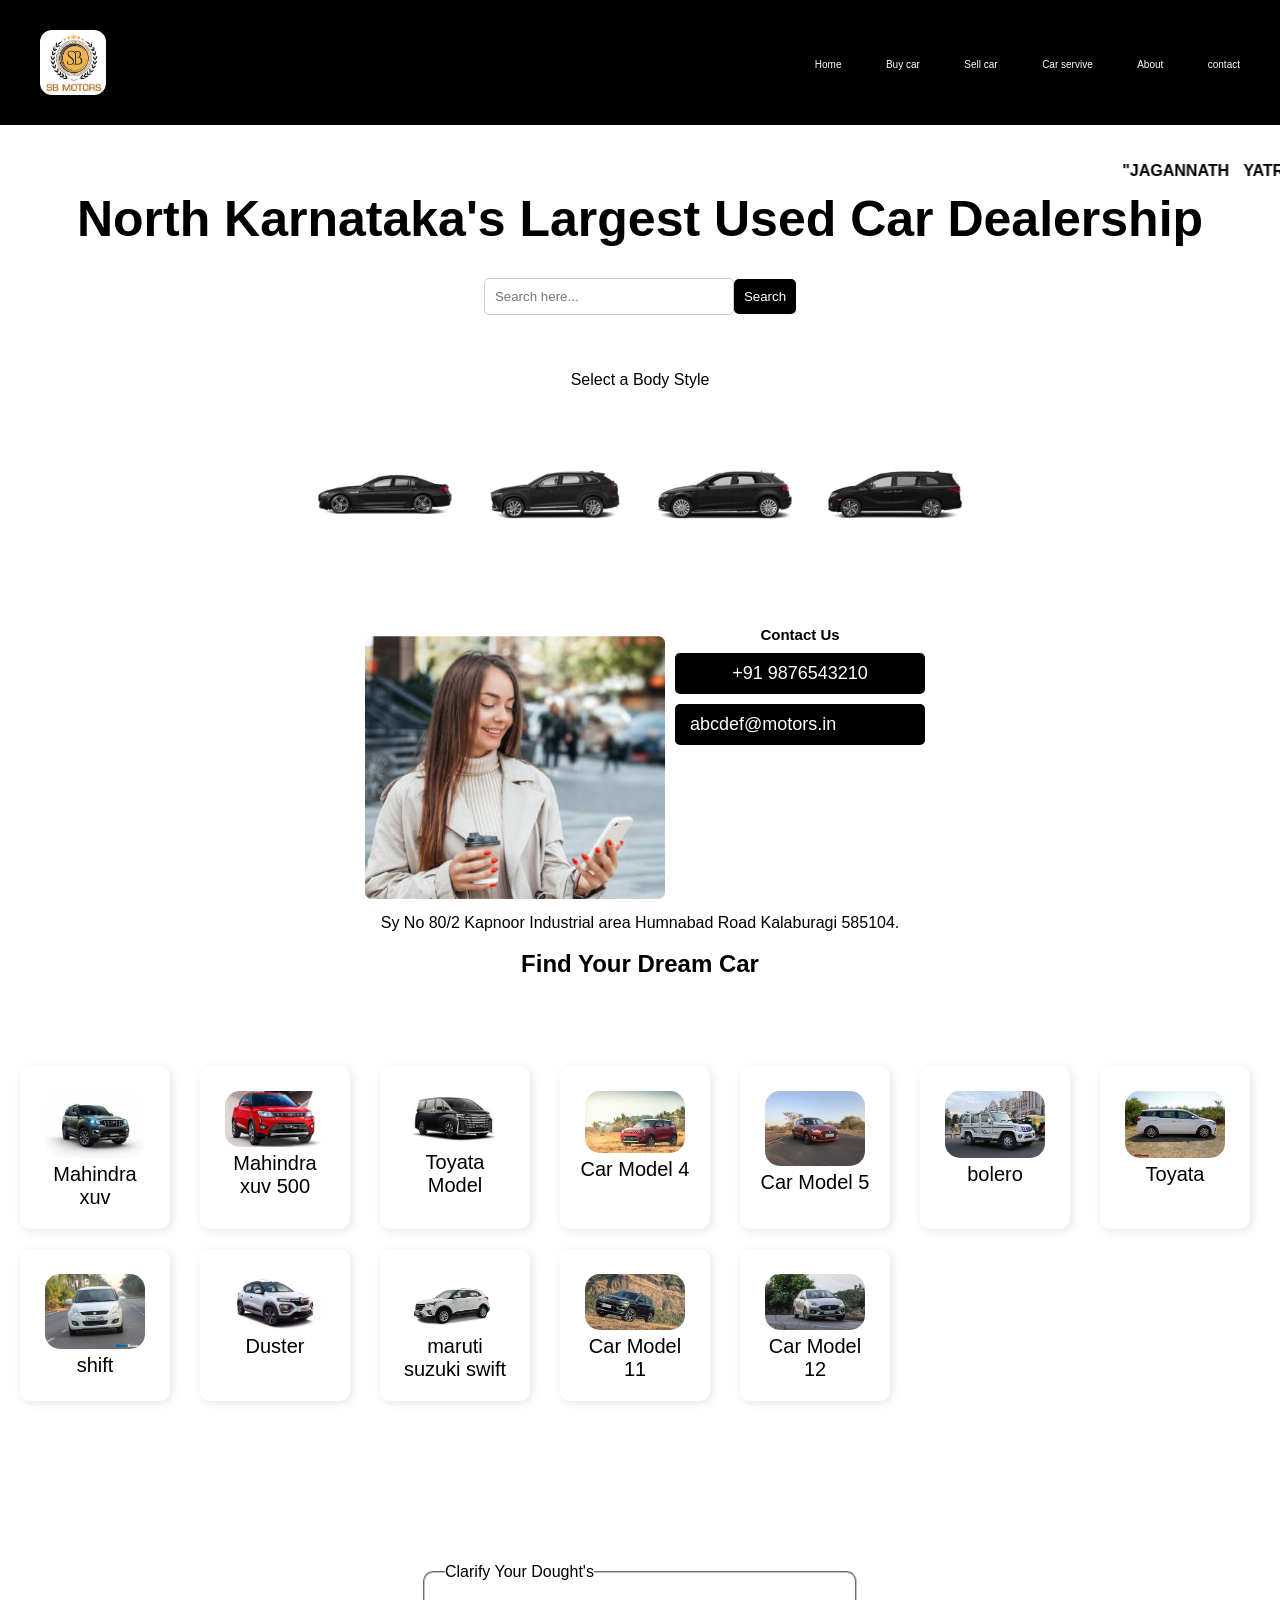
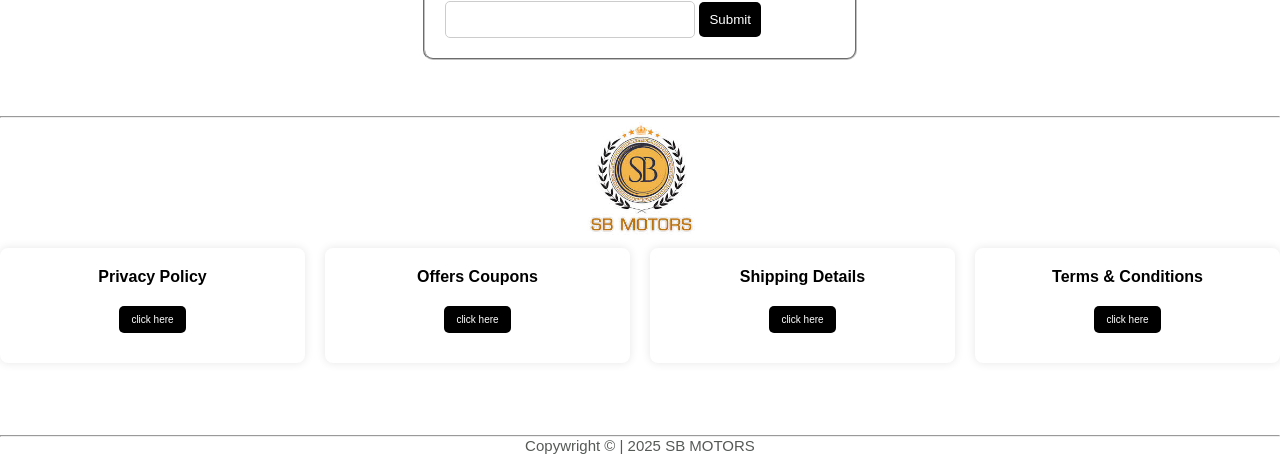
<file: index.html>
<!DOCTYPE html>
<html lang="en">

<head>
    <meta charset="UTF-8">
    <meta name="viewport" content="width=device-width, initial-scale=1.0">
    <title>SB Motors.in</title>
    <link rel="stylesheet" href="css/style.css">
    </link>

</head>

<body>
    <header>
        <a href="http://127.0.0.1:3000/intex.html">
            <img src="logo.png" alt="" height="65">
        </a>

        <nav>
            <a href="https://sbmotors.in/">Home</a>
            <a href="https://sbmotors.in/buy-car/">Buy car</a>
            <a href="https://sbmotors.in/sell-car/">Sell car</a>
            <a href="https://sbmotors.in/car-service/">Car servive</a>
            <a href="https://sbmotors.in/about/">About</a>
            <a href="https://sbmotors.in/contact/">contact</a>
        </nav>
    </header>

    <main>
        <br></br>
        <Marquee>"JAGANNATH YATRA SPECIAL : Get 15% Off on All Cars!"
            "Summer Bonanza: Flat ₹50,000 Off on SUVs!"</Marquee>
        <h1 class="elementor-heading-title elementor-size-default">North Karnataka's Largest Used Car Dealership</h1>

        <form action="search_results.html" method="GET">
            <input type="text" placeholder="Search here..." name="query">
            <button type="submit">Search</button>
        </form>
        <br><br>

        <div>
            <p>Select a Body Style</p>
        </div>

        <span>
            <div>
                <a href="https://sbmotors.in/product-category/seden/">
                    <img src="sb(1).png" alt="garuda">
                    <p>seden</p>
                    <br><br>
                </a>
            </div>

            <div>
                <a href="https://sbmotors.in/product-category/suv/">
                    <img src="sb(2).png" alt="">
                    <p>suv</p>
                </a>
            </div>

            <div>
                <a href="https://sbmotors.in/product-category/hatchback/">
                    <img src="sb(3).png" alt="">
                    <p>hatchback</p>
                </a>
            </div>

            <div>
                <a href="https://sbmotors.in/product-category/muv/">
                    <img src="sb(4).png" alt="">
                    <p>muv</p>
                </a>
            </div>

        </span>

        <section>

            <img src="service.png" alt="">

            <div class="contact-container">
                <h2>Contact Us</h2>

                <!-- Clickable Phone Number -->
                 <a href="tel:+911234567890" class="contact-button phone">
                    <i class="fas fa-mobile-alt"></i> +91 9876543210
                </a>

                <!-- Clickable Email Address -->
                <a href="#" class="contact-button email">
                    <i class="far fa-envelope"></i> abcdef@motors.in
                </a>
            </div>

        </section>
        <div>Sy No 80/2 Kapnoor Industrial area
            Humnabad Road Kalaburagi 585104.<br><br>
            <h2>Find Your Dream Car</h2>
        </div>
        <br>

        <span>

            <div class="grid-container">
                <div class="grid-item">
                    <img src="car(1).png" alt="Car Model 1">
                    <p>Mahindra xuv</p>
                </div>
                <div class="grid-item">
                    <img src="car(2).png" alt="Car Model 2">
                    <p>Mahindra xuv 500</p>
                </div>
                <div class="grid-item">
                    <img src="car(3).png" alt="Car Model 3">
                    <p>Toyata Model</p>
                </div>
                <div class="grid-item">
                    <img src="car(4).png" alt="Car Model 4">
                    <p>Car Model 4</p>
                </div>
                <div class="grid-item">
                    <img src="car(5).png" alt="Car Model 5">
                    <p>Car Model 5</p>
                </div>
                <div class="grid-item">
                    <img src="car(6).png" alt="Car Model 6">
                    <p>bolero</p>
                </div>
                <div class="grid-item">
                    <img src="car(7).png" alt="Car Model 7">
                    <p>Toyata</p>
                </div>
                <div class="grid-item">
                    <img src="car(8).png" alt="Car Model 8">
                    <p>shift </p>
                </div>
                <div class="grid-item">
                    <img src="car9.png" alt="Car Model 9">
                    <p>Duster</p>
                </div>
                <div class="grid-item">
                    <img src="car(10).png" alt="Car Model 10">
                    <p>maruti suzuki swift</p>
                </div>
                <div class="grid-item">
                    <img src="car(11).png" alt="Car Model 11">
                    <p>Car Model 11</p>
                </div>
                <div class="grid-item">
                    <img src="car(12).png" alt="Car Model 12">
                    <p>Car Model 12</p>
                </div>
            </div>
            <br><br>
        </span>
        <br>
        <br>
        <form action="submit_form.php" method="post">
            <fieldset>
                <legend>Clarify Your Dought's</legend>
                <lebel for="input"></lebel>
                <input type="text" id="input" name="enter statement">
                <button type="submit">Submit</button>
            </fieldset>
        </form>
    </main>
    <br><br>
    <hr>

    <div class="logo png">
        <img src="logo.png" alt="" height="120"><BR>
    </div>
    <div class="container">
        <div class="box">

            <H4>Privacy Policy</H4>
            <a href="#" class="menu-link">click here </a>
        </div>
        <div class="box">

            <H4>Offers Coupons</H4>
            <a href="#" class="menu-link">click here</a>
        </div>
        <div class="box">

            <H4>Shipping Details</H4>
            <a href="#" class="menu-link">click here</a>
        </div>
        <div class="box">

            <H4>Terms & Conditions</H4>
            <a href="#" class="menu-link">click here</a>
        </div>
    </div>
    </div>
    <br><br><br><br>


    <hr>
    <footer>
        Copywright &copy | 2025 SB MOTORS
    </footer>

</body>

</html>
</file>
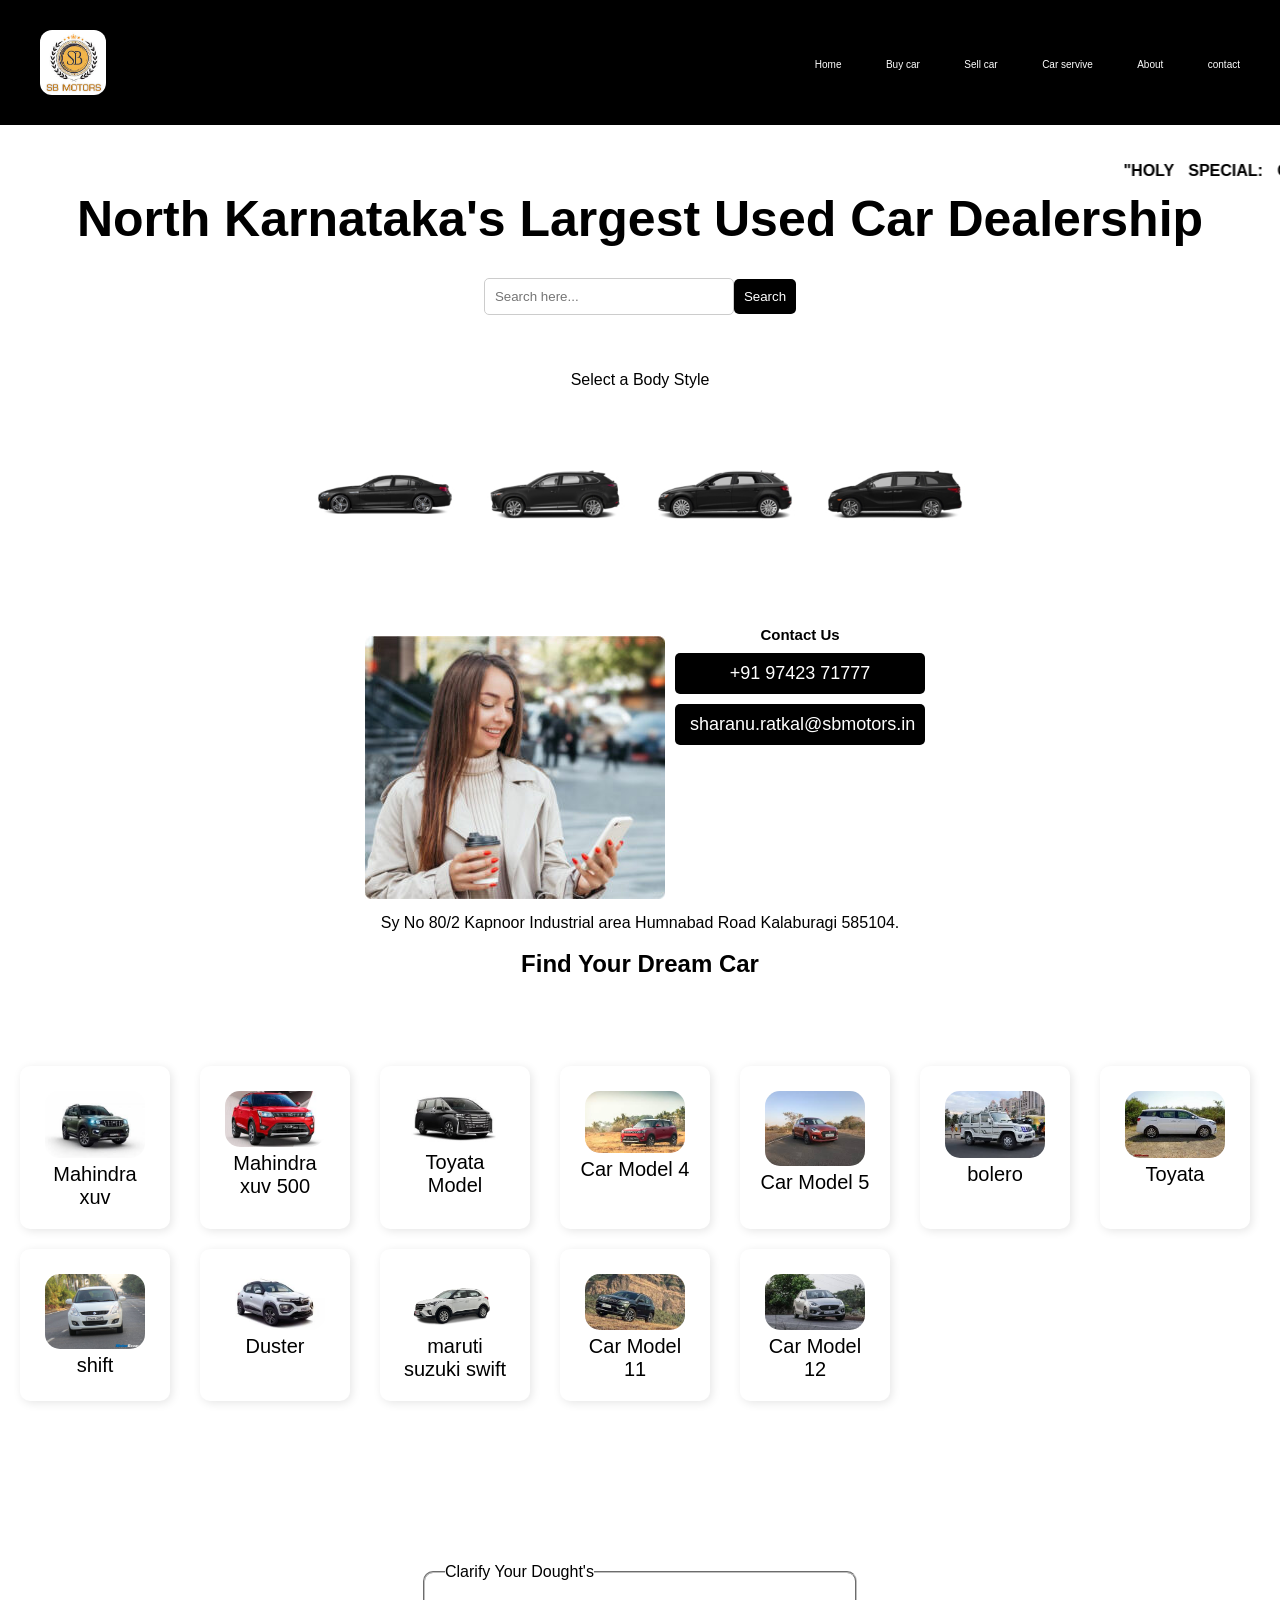
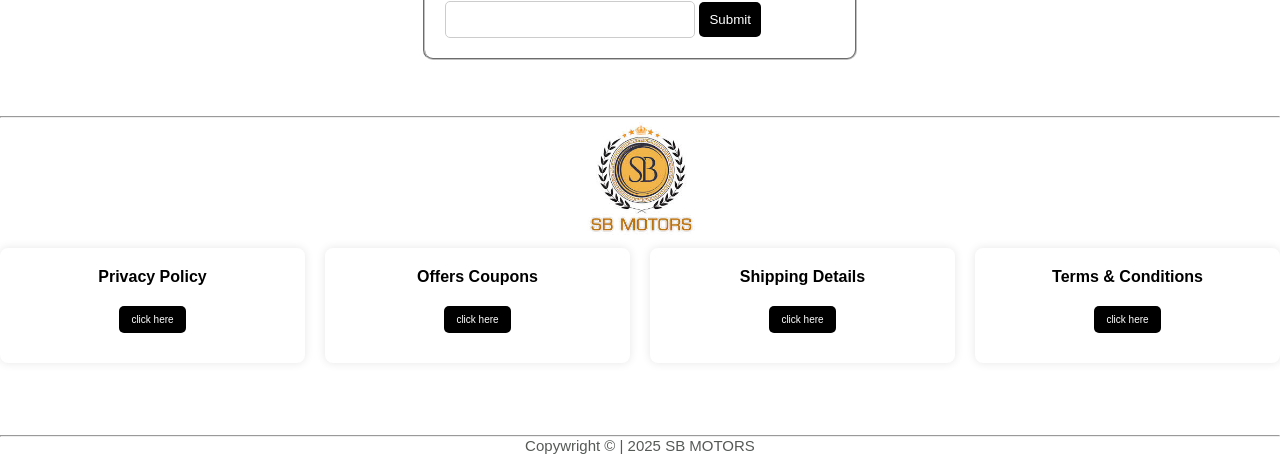
<file: intex.html>
<!DOCTYPE html>
<html lang="en">

<head>
    <meta charset="UTF-8">
    <meta name="viewport" content="width=device-width, initial-scale=1.0">
    <title>SBMotors.in</title>
    <link rel="stylesheet" href="css/style.css">
    </link>

</head>

<body>
    <header>
        <a href="http://127.0.0.1:3000/intex.html">
            <img src="logo.png" alt="" height="65">
        </a>

        <nav>
            <a href="https://sbmotors.in/">Home</a>
            <a href="https://sbmotors.in/buy-car/">Buy car</a>
            <a href="https://sbmotors.in/sell-car/">Sell car</a>
            <a href="https://sbmotors.in/car-service/">Car servive</a>
            <a href="https://sbmotors.in/about/">About</a>
            <a href="https://sbmotors.in/contact/">contact</a>
        </nav>
    </header>

    <main>
        <br></br>
        <Marquee>"Holy Special: Get 15% Off on All Cars!"
            "Summer Bonanza: Flat ₹50,000 Off on SUVs!"</Marquee>
        <h1 class="elementor-heading-title elementor-size-default">North Karnataka's Largest Used Car Dealership</h1>

        <form action="search_results.html" method="GET">
            <input type="text" placeholder="Search here..." name="query">
            <button type="submit">Search</button>
        </form>
        <br><br>

        <div>
            <p>Select a Body Style</p>
        </div>

        <span>
            <div>
                <a href="https://sbmotors.in/product-category/seden/">
                    <img src="sb(1).png" alt="garuda">
                    <p>seden</p>
                    <br><br>
                </a>
            </div>

            <div>
                <a href="https://sbmotors.in/product-category/suv/">
                    <img src="sb(2).png" alt="">
                    <p>suv</p>
                </a>
            </div>

            <div>
                <a href="https://sbmotors.in/product-category/hatchback/">
                    <img src="sb(3).png" alt="">
                    <p>hatchback</p>
                </a>
            </div>

            <div>
                <a href="https://sbmotors.in/product-category/muv/">
                    <img src="sb(4).png" alt="">
                    <p>muv</p>
                </a>
            </div>

        </span>

        <section>

            <img src="service.png" alt="">

            <div class="contact-container">
                <h2>Contact Us</h2>

                <!-- Clickable Phone Number -->
                <a href="tel:+919742371777" class="contact-button phone">
                    <i class="fas fa-mobile-alt"></i> +91 97423 71777
                </a>

                <!-- Clickable Email Address -->
                <a href="mailto:sharanu.ratkal@sbmotors.in" class="contact-button email">
                    <i class="far fa-envelope"></i> sharanu.ratkal@sbmotors.in
                </a>
            </div>

        </section>
        <div>Sy No 80/2 Kapnoor Industrial area
            Humnabad Road Kalaburagi 585104.<br><br>
            <h2>Find Your Dream Car</h2>
        </div>
        <br>

        <span>

            <div class="grid-container">
                <div class="grid-item">
                    <img src="car(1).png" alt="Car Model 1">
                    <p>Mahindra xuv</p>
                </div>
                <div class="grid-item">
                    <img src="car(2).png" alt="Car Model 2">
                    <p>Mahindra xuv 500</p>
                </div>
                <div class="grid-item">
                    <img src="car(3).png" alt="Car Model 3">
                    <p>Toyata Model</p>
                </div>
                <div class="grid-item">
                    <img src="car(4).png" alt="Car Model 4">
                    <p>Car Model 4</p>
                </div>
                <div class="grid-item">
                    <img src="car(5).png" alt="Car Model 5">
                    <p>Car Model 5</p>
                </div>
                <div class="grid-item">
                    <img src="car(6).png" alt="Car Model 6">
                    <p>bolero</p>
                </div>
                <div class="grid-item">
                    <img src="car(7).png" alt="Car Model 7">
                    <p>Toyata</p>
                </div>
                <div class="grid-item">
                    <img src="car(8).png" alt="Car Model 8">
                    <p>shift </p>
                </div>
                <div class="grid-item">
                    <img src="car9.png" alt="Car Model 9">
                    <p>Duster</p>
                </div>
                <div class="grid-item">
                    <img src="car(10).png" alt="Car Model 10">
                    <p>maruti suzuki swift</p>
                </div>
                <div class="grid-item">
                    <img src="car(11).png" alt="Car Model 11">
                    <p>Car Model 11</p>
                </div>
                <div class="grid-item">
                    <img src="car(12).png" alt="Car Model 12">
                    <p>Car Model 12</p>
                </div>
            </div>
            <br><br>
        </span>
        <br>
        <br>
        <form action="submit_form.php" method="post">
            <fieldset>
                <legend>Clarify Your Dought's</legend>
                <lebel for="input"></lebel>
                <input type="text" id="input" name="enter statement">
                <button type="submit">Submit</button>
            </fieldset>
        </form>
    </main>
    <br><br>
    <hr>

    <div class="logo png">
        <img src="logo.png" alt="" height="120"><BR>
    </div>
    <div class="container">
        <div class="box">

            <H4>Privacy Policy</H4>
            <a href="#" class="menu-link">click here </a>
        </div>
        <div class="box">

            <H4>Offers Coupons</H4>
            <a href="#" class="menu-link">click here</a>
        </div>
        <div class="box">

            <H4>Shipping Details</H4>
            <a href="#" class="menu-link">click here</a>
        </div>
        <div class="box">

            <H4>Terms & Conditions</H4>
            <a href="#" class="menu-link">click here</a>
        </div>
    </div>
    </div>
    <br><br><br><br>


    <hr>
    <footer>
        Copywright &copy | 2025 SB MOTORS
    </footer>

</body>

</html>
</file>
<file: css/style.css>
marquee {
    text-transform: uppercase;
    font-weight: bold;
    word-spacing: 10px;
    display: flex;
}

main span {
    display: flex;
    justify-content: center;
    gap: 10px;
}

main span img {
    width: 200px;
    height: auto;
}

header {
    background-color: black;
    display: flex;
    justify-content: space-between;
    align-items: center;
    padding: 10px 20px;
    text-align: center;
}

header img {
    border-radius: 12px;
}

form {
    display: flex;
    margin: auto;
    padding: 20px;
    align-items: center;
    justify-content: center;
}



input[type="text"] {
    padding: 10px;
    width: 250px;
    border: 1px solid #ccc;
    border-radius: 5px;
    justify-content: center;
}

button {
    padding: 10px;
    background-color: rgb(0, 0, 0);
    color: white;
    border: none;
    cursor: pointer;
    border-radius: 5px;
    text-align: center;
}

button:hover {
    background-color: rgba(255, 199, 16, 0.87);
}

a {
    text-decoration: none;
    color: rgb(255, 255, 255);
    margin: 10px;
    padding: 10px;
    border-radius: 5px;
    font-size: 10px;

}

a:hover {
    background-color: white;
    border-radius: 5px;
    color: rgb(3, 3, 3);
}

p {
    text-align: center;
}


main {
    opacity: 0;
    transform: translateY(50px);
    animation: fadeIn 1.5s ease-out forwards;
    
}



section {
    display: flex;
    justify-content: center;
    font-size: 10px;
    margin: 5px;
    font-weight: 15px;
}


@keyframes fadeIn {
    from {
        opacity: 0;
        transform: translateY(50px);
    }

    to {
        opacity: 1;
        transform: translateY(0);
    }
}


span {
    display: flex;
    justify-content: center;
    gap: 20px;
    margin-top: 20px;
}

div {
    text-align: center;
    transition: transform 0.3s ease;
}

span div:hover {
    transform: scale(1.1);
}



main img {
    display: block;
    margin: 10;
    border: 7;
    padding: 5px;


}

h1 {
    color: rgb(0, 0, 0);
    justify-content: space-between;
    align-items: center;
    padding: 10px;
    text-align: center;
    font-size: 50px;
}

img {
    display: flex;
    align-items: center;
}

span p {
    font-size: 20px;

}


/* Grid Container */
.grid-container {
    display: grid;
    grid-template-columns: repeat(3, 350px);
    /* 4 columns */
    grid-gap: 20px;
    margin-top: 30px;
    padding: 20px;
}

/* Grid Items */
.grid-item {
    text-align: center;
    background: #ffffff;
    padding: 20px;
    border-radius: 10px;
    box-shadow: 2px 2px 10px rgba(0, 0, 0, 0.1);
    transition: transform 0.3s ease;
}

/* Images inside Grid */
 .grid-container img {
    width: 65%;
    height: auto;
    max-width: 100px;
    border-radius: 20px;
    align-items: center;
    justify-content: center;
}

/* Hover Effect for Grid Items */
.grid-item:hover {
    transform: scale(0.95);
    color: rgba(255, 199, 16, 0.87);
}


fieldset {
    width: 35%;
    margin: auto;
    background: rgb(255, 255, 255);
    padding: 20px;
    border-radius: 10px;
    justify-content: center;
    align-items: center;
}


/* Center the content */
.contact-container {
    text-align: center;
    justify-content: space-between;



}

/* Common styling for buttons */
.contact-button {
    display: flex;
    text-decoration: none;
    color: white;
    font-size: 18px;
    padding: 10px 15px;
    margin: 10px auto;
    width: 250px;
    border-radius: 5px;
    text-align: center;
    transition: 0.3s ease-in-out;
}

section img {
    justify-content: center;
    display: flex;
    padding: 10px;
    margin: 25;
    text-align: center;
    content: 50%
}

section p {

    display: flex;
    justify-content: center;
    font-size: 15px;
    padding: 06px;
    margin: 06px;
    content: 50%;

}

/* Phone button styling */
.phone {
    background-color: #000000;
    /* Green for phone */
    justify-content: center;

    display: flex;
    padding: 10px;
    margin: 25;
    text-align: center;
}

.phone:hover {
    background-color: #faae09;
}

/* Email button styling */
.email {
    background-color: #000000;
    /* Red for email */
}

.email:hover {
    background-color: #faae09;
}

/* Icon styling */
.contact-button i {
    margin-right: 0px;
}

.logo.png {
    display: flex;
    justify-content: center;
    align-items: center;
    padding: 10px 20px;
    margin-bottom: 10px;
    padding: 0;

}

* {
    box-sizing: border-box;
    margin: 0;
    padding: 0;
    font-family: Arial, sans-serif;
}

.container {
    display: grid;
    grid-template-columns: repeat(4, 1fr);
    gap: 20px;
}

.box {
    background: white;
    padding: 20px;
    border-radius: 8px;
    box-shadow: 0 0 10px rgba(0, 0, 0, 0.1);
    text-align: center;
}

.box h4 {
    margin-bottom: 10px;
}

.box p {
    margin-bottom: 15px;
    color: #555;
}

.box a {
    text-decoration: none;
    color: white;
    background: #000000;
    padding: 8px 12px;
    border-radius: 5px;
    display: inline-block;
}

.box a:hover {
    background: rgba(255, 199, 16, 0.87);
}

@media (max-width: 768px) {
    .container {
        grid-template-columns: repeat(2, 1fr);
    }
}

@media (max-width: 480px) {
    .container {
        grid-template-columns: 1fr;
    }
}

footer {
    display: flex;
    justify-content: center;
    margin: auto;
    font-style: arial;
    color: #565a57;
    font-size: 15px;

}

/* ADD THIS CSS AT THE BOTTOM OF YOUR EXISTING CSS FILE */

/* Fix outer body scrolling */
body {
    overflow-x: hidden;
}

/* Fix for car image grid to be responsive */
.grid-container {
    display: grid;
    grid-template-columns: repeat(auto-fit, minmax(160px, 1fr));
    gap: 20px;
    margin: 30px auto;
    padding: 10px;
    max-width: 100%;
    box-sizing: border-box;
}

.grid-item img {
    width: 100%;
    max-width: 160px;
    height: auto;
    margin: 0 auto;
    display: block;
}

/* Make the main span flex section stack vertically on mobile */
main span {
    display: flex;
    flex-wrap: wrap;
    justify-content: center;
    gap: 20px;
    padding: 10px;
    box-sizing: border-box;
}

main span div {
    flex: 1 1 120px;
    max-width: 150px;
    text-align: center;
}

main span img {
    width: 100%;
    max-width: 150px;
    height: auto;
}

/* Make images and layout adjust for smaller screens */
@media (max-width: 600px) {
    h1 {
        font-size: 28px;
    }

    input[type="text"] {
        width: 100%;
        max-width: 300px;
    }

    .grid-item p,
    span p {
        font-size: 14px;
    }

    fieldset {
        width: 90%;
    }
}
</file>
